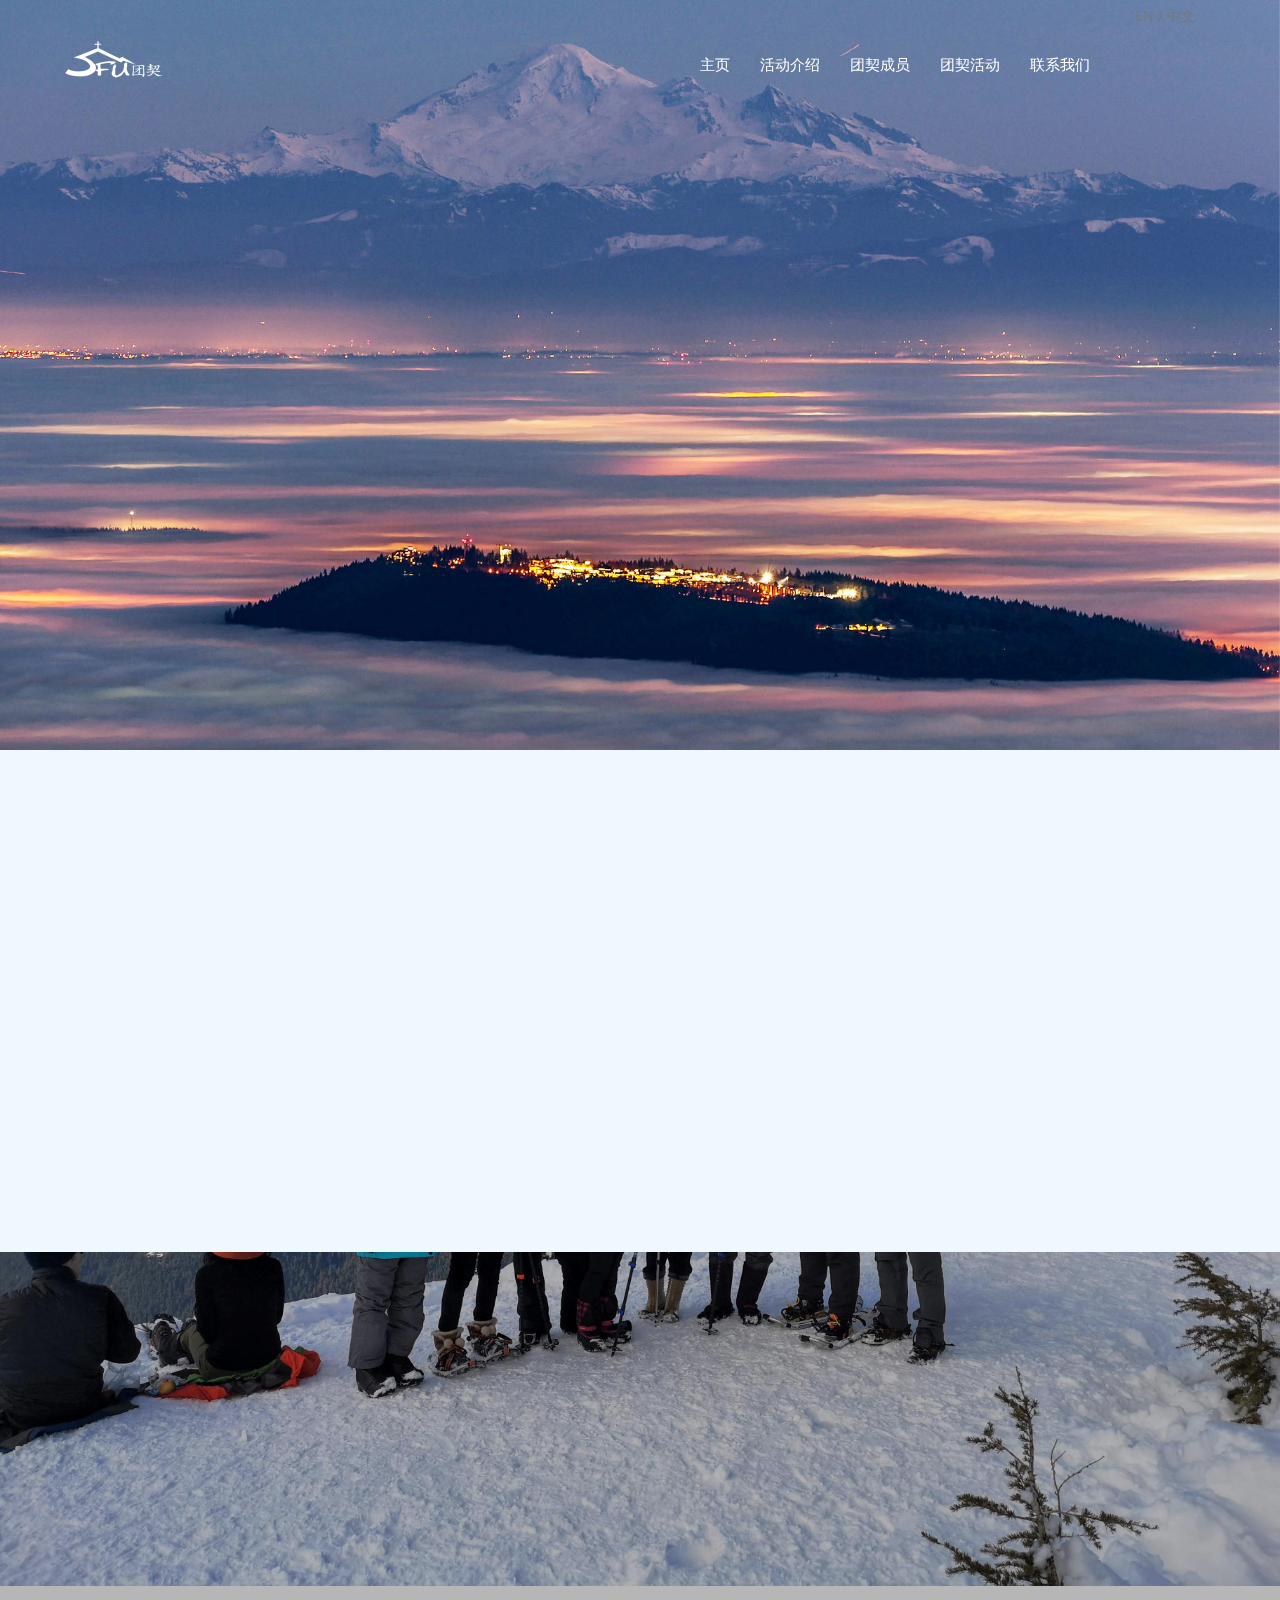
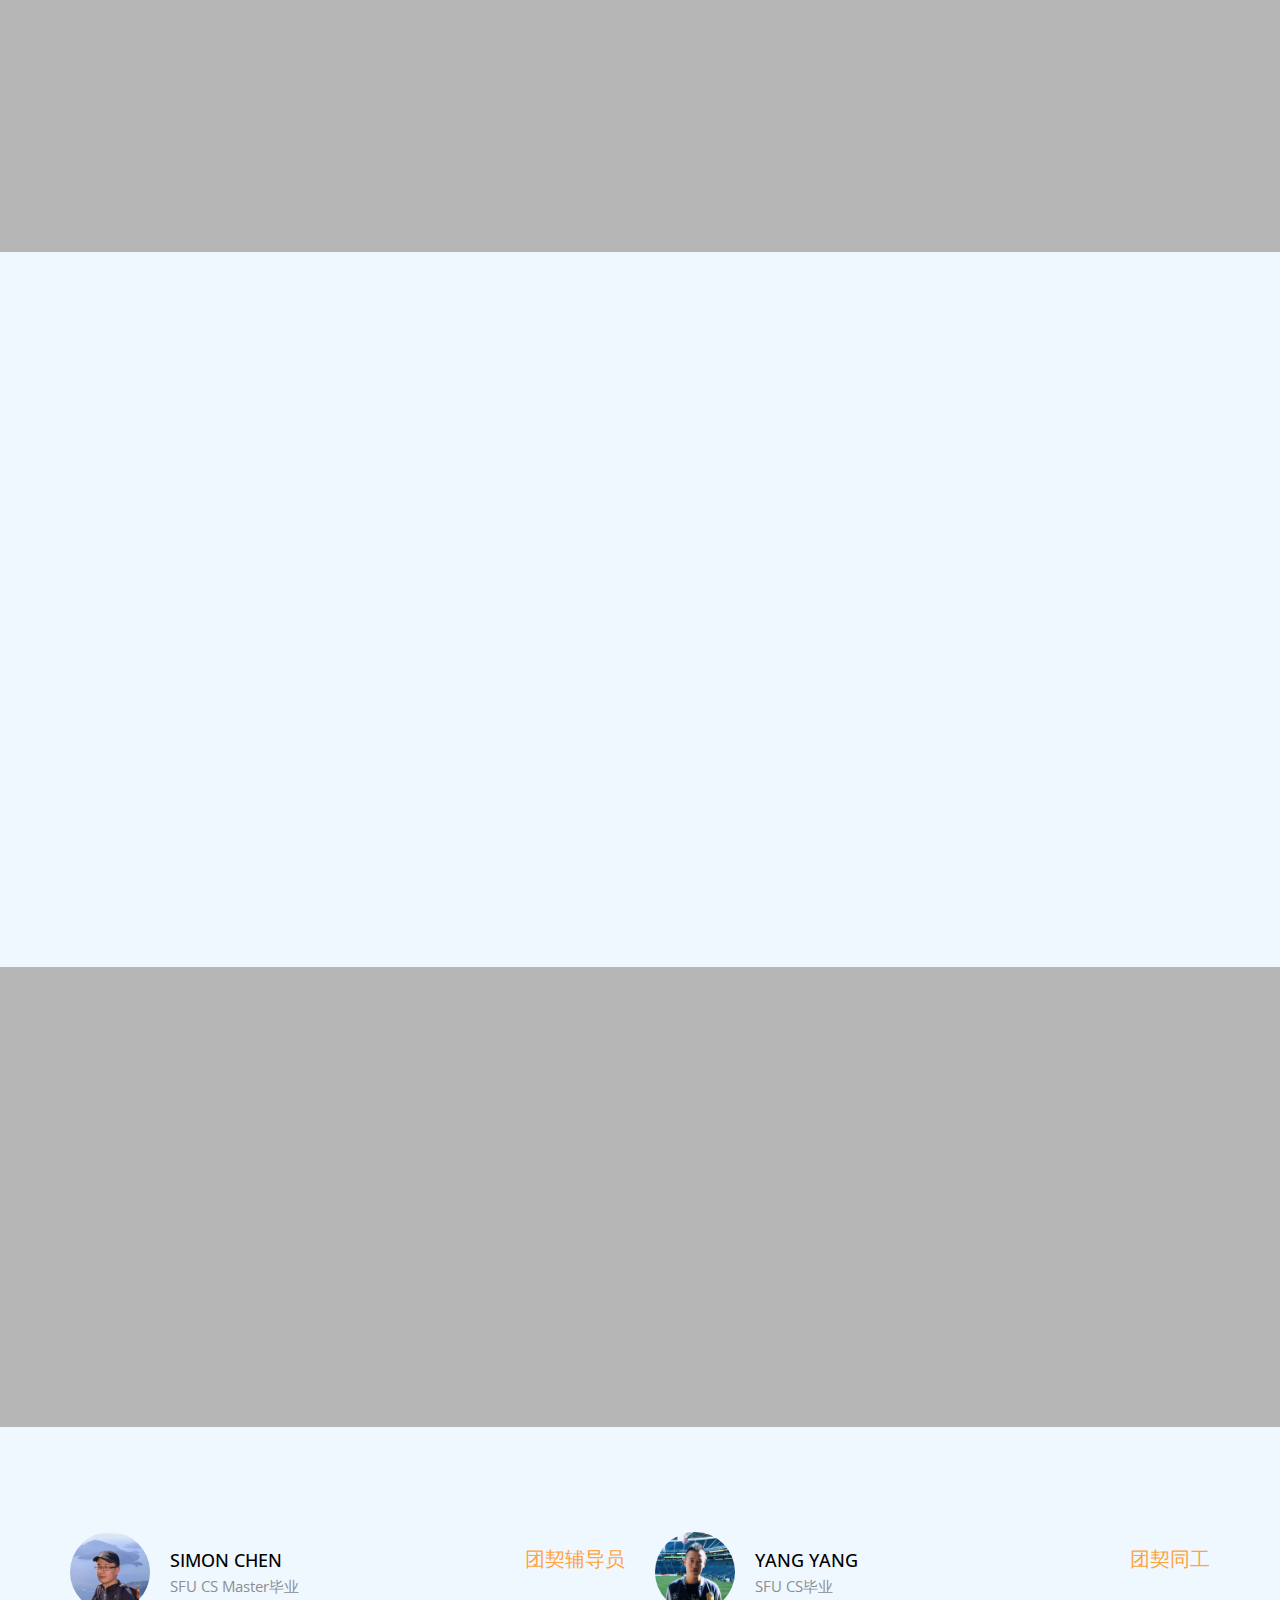
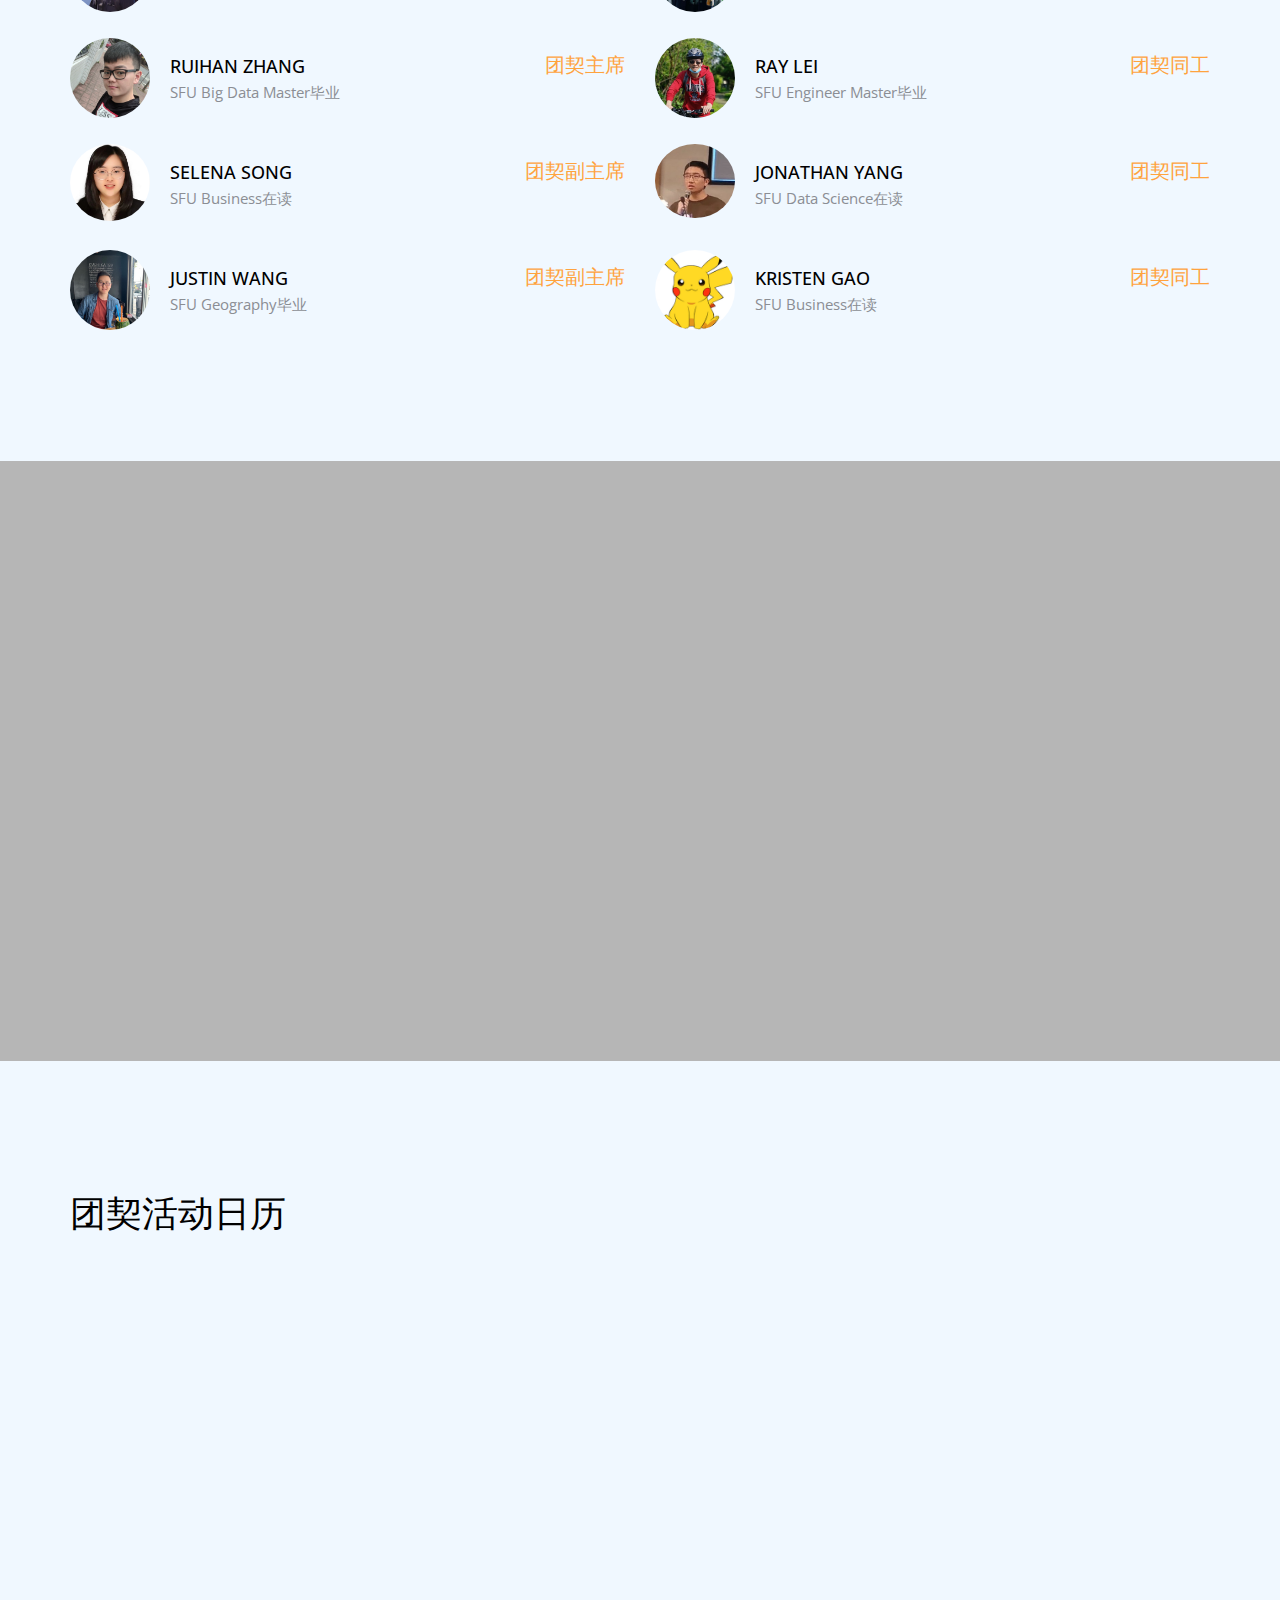
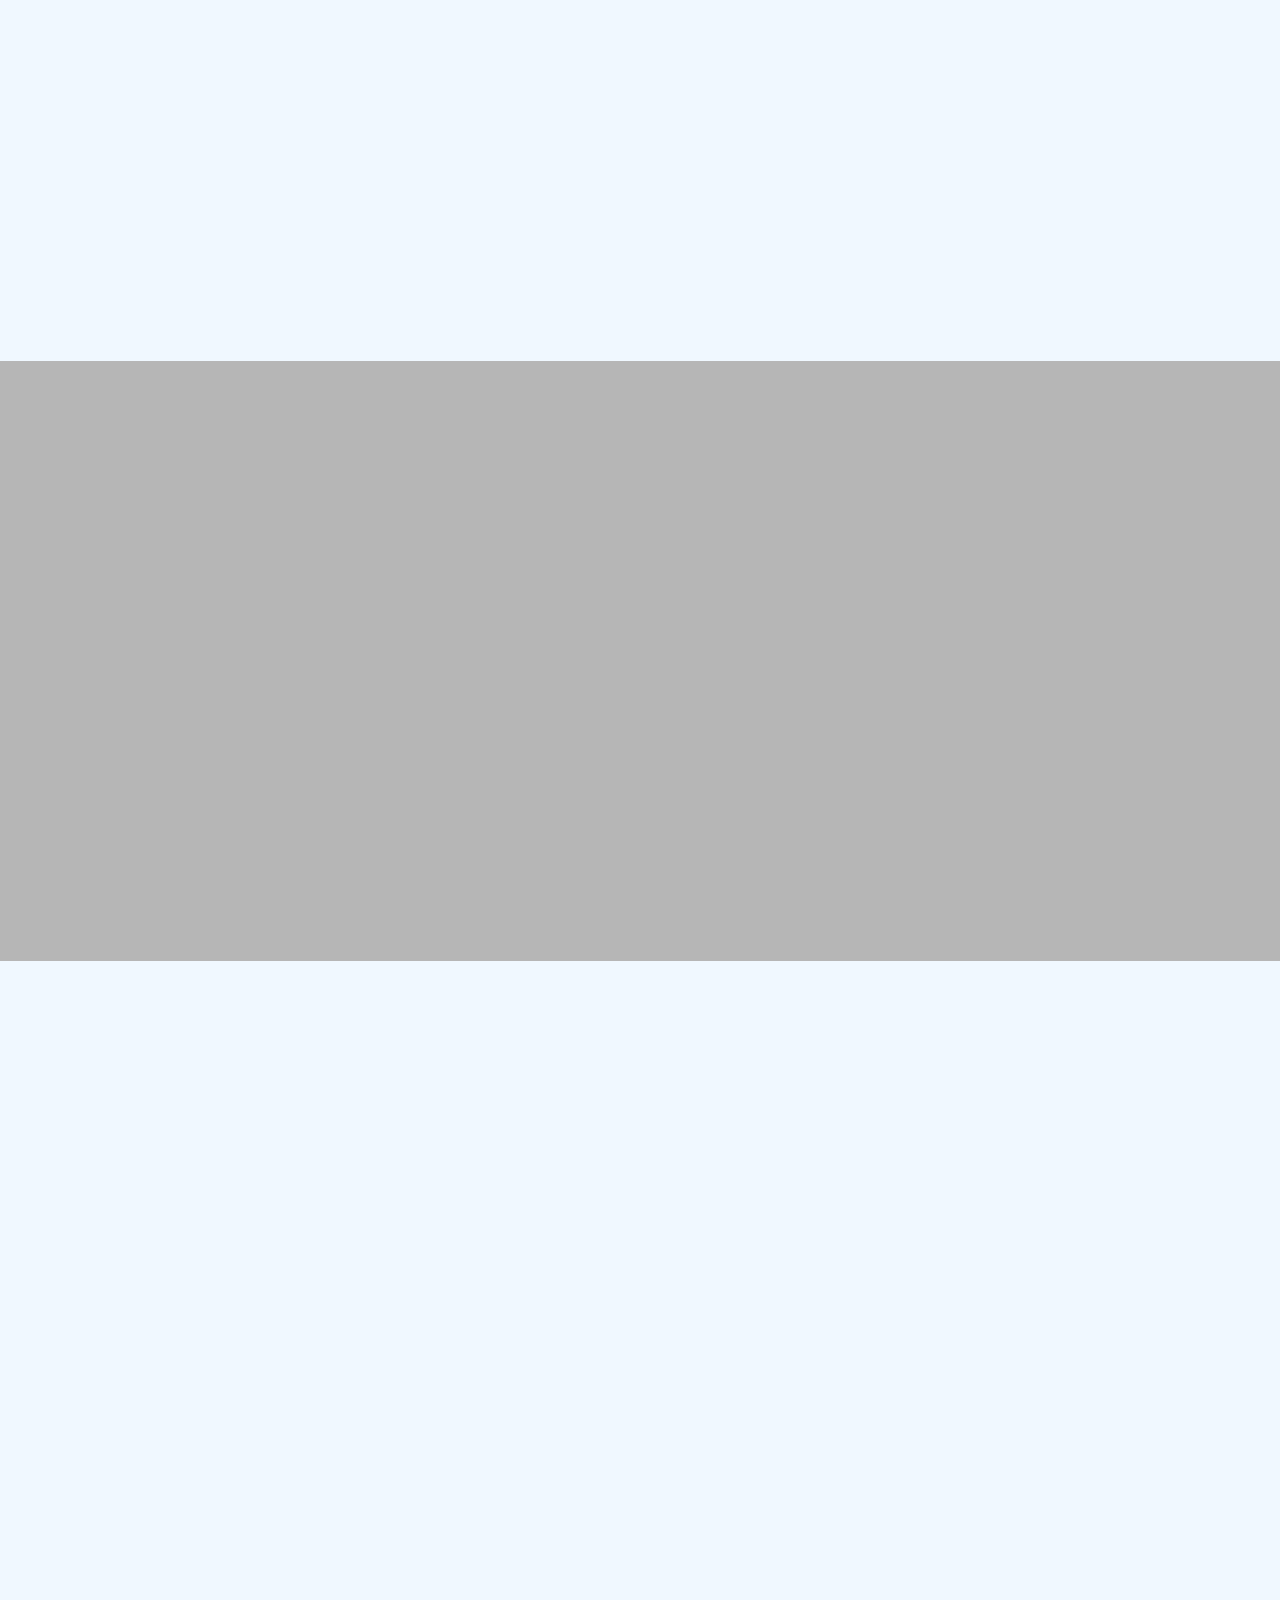
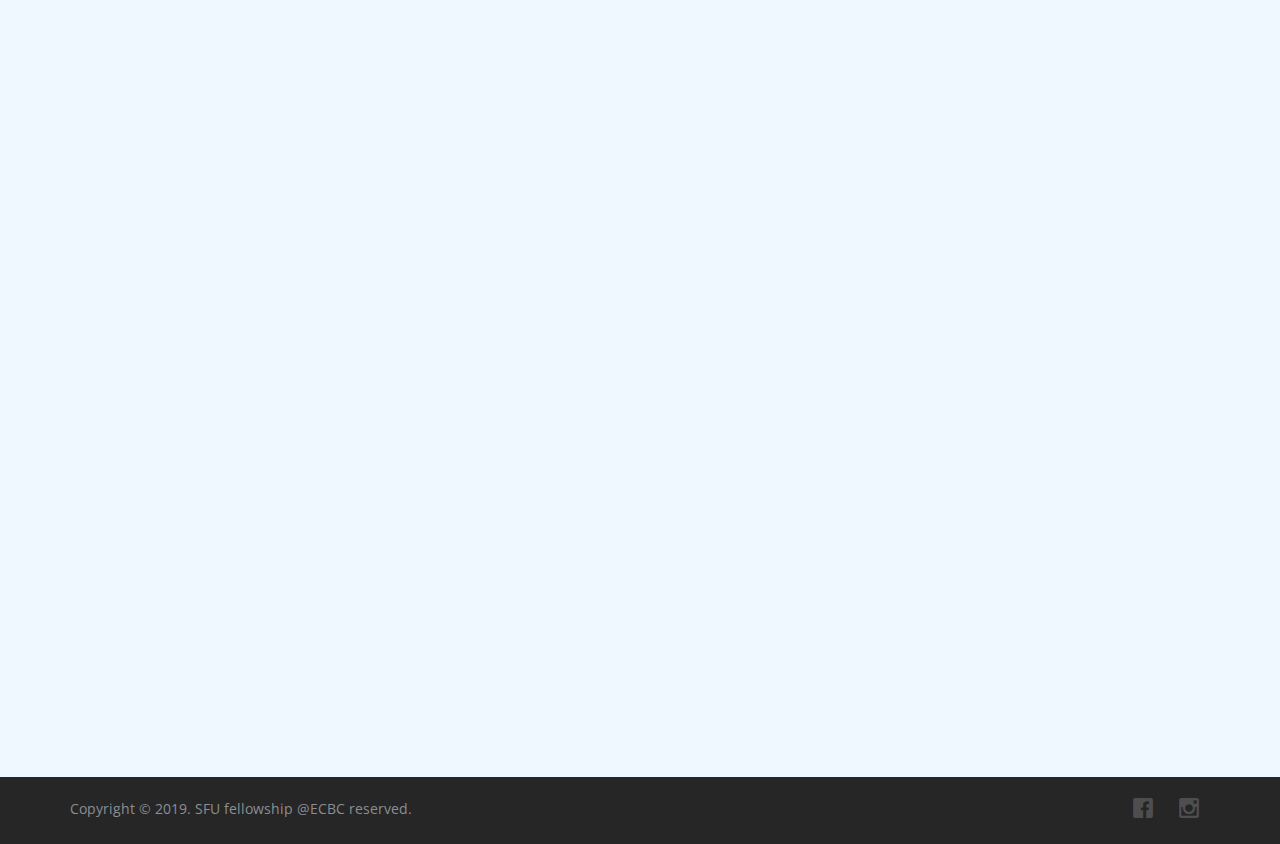
<file: index.html>
<!DOCTYPE html>
<html lang="zh">
  <head>
    <meta charset="utf-8" />
    <meta name="viewport" content="width=device-width, initial-scale=1" />
    <title>SFU团契</title>
    <meta name="description" content="" />
    <meta name="keywords" content="" />

    <!-- logo -->
    <link
      rel="shortcut icon"
      type="image/x-icon"
      href="img_new/logo/sfu_logo2.png"
    />

    <link
      href="https://fonts.googleapis.com/css?family=Open+Sans:400,700|Pinyon+Script"
      rel="stylesheet"
    />
    <link rel="stylesheet" href="css/styles-merged.css" />
    <link rel="stylesheet" href="css/style.min.css" />
    <link rel="stylesheet" href="css/style.css" />

    <!--[if lt IE 9]>
      <script src="js/vendor/html5shiv.min.js"></script>
      <script src="js/vendor/respond.min.js"></script>
    <![endif]-->

    <!-- Global site tag (gtag.js) - Google Analytics -->
    <script
      async
      src="https://www.googletagmanager.com/gtag/js?id=UA-141504688-1"
    ></script>
    <script>
      window.dataLayer = window.dataLayer || [];
      function gtag() {
        dataLayer.push(arguments);
      }
      gtag("js", new Date());

      gtag("config", "UA-141504688-1");
    </script>
  </head>

  <body>
    <!-- Language Toggle Script -->
    <script>
      function setLanguage(lang) {
        document.documentElement.lang = lang;
        if (lang === 'en') {
          document.querySelectorAll('[data-lang]').forEach(el => {
            el.textContent = el.getAttribute('data-en');
          });
        } else {
          document.querySelectorAll('[data-lang]').forEach(el => {
            el.textContent = el.getAttribute('data-zh');
          });
        }
      }
      document.addEventListener('DOMContentLoaded', () => {
        setLanguage('zh'); // Default language is Chinese
        document.getElementById('lang-toggle').addEventListener('click', () => {
          const currentLang = document.documentElement.lang;
          const newLang = currentLang === 'zh' ? 'en' : 'zh';
          setLanguage(newLang);
        });
      });
    </script>

    <!-- Fixed navbar -->
    <nav class="navbar navbar-default navbar-fixed-top probootstrap-navbar">
      <div class="container">
        <div class="navbar-header">
          <button
            type="button"
            class="navbar-toggle collapsed"
            data-toggle="collapse"
            data-target="#navbar-collapse"
            aria-expanded="false"
            aria-controls="navbar"
          >
            <span class="sr-only">Toggle navigation</span>
            <span class="icon-bar"></span>
            <span class="icon-bar"></span>
            <span class="icon-bar"></span>
          </button>
          <a
            class="navbar-brand"
            href="index.html"
            title="ProBootstrap:FineOak"
          ></a>
        </div>

        <div id="navbar-collapse" class="navbar-collapse collapse">
          <ul class="nav navbar-nav navbar-right">
            <li class="active">
              <a href="#" data-nav-section="welcome" data-lang data-zh="主页" data-en="Home">主页</a>
            </li>
            <li><a href="#" data-nav-section="specialties" data-lang data-zh="活动介绍" data-en="Activities">活动介绍</a></li>
            <li><a href="#" data-nav-section="menu" data-lang data-zh="团契成员" data-en="Members">团契成员</a></li>
            <!-- <li><a href="https://sfufellowship.home.blog/" >团契博客</a></li> -->
            <li><a href="#" data-nav-section="events" data-lang data-zh="团契活动" data-en="Events">团契活动</a></li>
            <li><a href="#" data-nav-section="contact" data-lang data-zh="联系我们" data-en="Contact Us">联系我们</a></li>
            <li><button id="lang-toggle" class="btn btn-link">EN / 中文</button></li>
          </ul>
        </div>
      </div>
    </nav>

    <section class="flexslider" data-section="welcome">
      <ul class="slides">
        <li style="background-image: url(img/sfu.png)">
          <div class="container">
            <div class="row">
              <div class="col-md-8 col-md-offset-2">
                <div
                  class="
                    probootstrap-slider-text
                    text-center
                    probootstrap-animate probootstrap-heading
                  "
                >
                  <p class="sub-heading" data-lang data-zh="SFU团契面向SFU校园内來自中国的学生学者, 分享信仰，传播福音" data-en="The SFU Fellowship is aimed at Chinese students and scholars on the SFU campus, sharing faith and spreading the gospel."></p>
                </div>
              </div>
            </div>
          </div>
        </li>
      </ul>
    </section>

    <section class="probootstrap-section probootstrap-bg-white">
      <div class="container">
        <div class="row">
          <div class="col-md-5 text-center probootstrap-animate">
            <div class="probootstrap-heading dark">
              <span class="seperator">* * *</span>
            </div>
            <p data-lang data-zh="SFU团契面向SFU校园内來自中国的学生学者，定期查经和分享信息。帮助慕道友来信靠神，基督徒灵里共同扎根长进。使大家在神纯正的話語里得造就，在基督的信心和爱心里成为一体。并且彼此相爱，彼此鼓励，在校园里为主多得人心。无论你是来此求学的青年学生，还是短暂停留的访问学者，SFU团契都会是你在这里一个温暖的家。让我们一同分享学业的压力、海外生活的艰辛、未來的希望、和在神的爱里相知相悦的喜乐。让我们的生命焕发出更为持久和深厚的光彩，让我们一起來认识那位至真至美的神" data-en="The SFU Fellowship is aimed at Chinese students and scholars on the SFU campus, regularly studying the Bible and sharing information. We help seekers to trust in God and Christians to grow spiritually together. We help everyone to be edified in the pure Word of God, to become one in Christ's faith and love. We love each other, encourage each other, and win more hearts for the Lord on campus. Whether you are a young student studying here or a visiting scholar staying for a short time, the SFU Fellowship will be a warm home for you. Let's help each other on the hardships of living abroad, and discuss about the hopes for the future, and share the joy of mutual understanding in God's love. Let our lives shine with more lasting and profound brilliance, and let us come to know the one true and beautiful God together."></p>
          </div>
          <div class="col-md-6 col-md-push-1 probootstrap-animate">
            <p>
              <img
                src="img/fellowship_group_photo.jpg"
                class="img-responsive"
              />
            </p>
          </div>
        </div>
        <!-- END row -->
      </div>
    </section>

    <section
      class="probootstrap-section-bg overlay"
      style="background-image: url(img_new/fellowship_group_photo_3.jpg)"
      data-stellar-background-ratio="0.5"
      data-section="specialties"
    >
      <div class="container">
        <div class="row">
          <div class="col-md-12 text-center probootstrap-animate">
            <div class="probootstrap-heading">
              <h3 class="secondary-heading" data-lang data-zh="活动介绍" data-en="Activity Introduction">活动介绍</h3>
            </div>
          </div>
        </div>
      </div>
    </section>

    <!-- probootstrap-bg-white -->
    <section class="probootstrap-section">
      <div class="container">
        <div class="row">
          <div class="probootstrap-cell-retro">
            <div class="half">
              <div
                class="probootstrap-cell probootstrap-animate"
                data-animate-effect="fadeIn"
              >
                <div
                  class="image"
                  style="background-image: url(img/img_square_1.jpg)"
                ></div>
                <div class="text text-center">
                  <h3 data-lang data-zh="感恩节活动" data-en="Thanksgiving Event">感恩节活动</h3>
                  <p data-lang data-zh="感恩节晚宴，大家一起吃火鸡." data-en="Thanksgiving dinner, everyone eats turkey together."></p>
                  <p class="price" data-lang data-zh="感恩节" data-en="Thanksgiving">感恩节</p>
                </div>
              </div>
              <div
                class="probootstrap-cell reverse probootstrap-animate"
                data-animate-effect="fadeIn"
              >
                <div
                  class="image"
                  style="background-image: url(img/img_square_2.jpg)"
                ></div>
                <div class="text text-center">
                  <h3 data-lang data-zh="篮球赛" data-en="Basketball Game">篮球赛</h3>
                  <p data-lang data-zh="在大温哥华圣道堂" data-en="At the ECBC Church">在大温哥华圣道堂</p>
                  <p class="price" data-lang data-zh="室内活动" data-en="Indoor Activity">室内活动</p>
                </div>
              </div>
              <div
                class="probootstrap-cell probootstrap-animate"
                data-animate-effect="fadeIn"
              >
                <div
                  class="image"
                  style="background-image: url(img/img_square_3.jpg)"
                ></div>
                <div class="text text-center">
                  <h3 data-lang data-zh="欢迎新生" data-en="Welcome Freshmen">欢迎新生</h3>
                  <p data-lang data-zh="在SFU校园内，每个学期开学都会有活动，让大家相互认识，一起走进信仰" data-en="On the SFU campus, there are activities at the beginning of each semester to let everyone know each other and enter the faith together.">在SFU校园内，每个学期开学都会有活动，让大家相互认识，一起走进信仰</p>
                  <p class="price" data-lang data-zh="开学活动" data-en="Orientation Activities">开学活动</p>
                </div>
              </div>
            </div>
            <div class="half">
              <div
                class="probootstrap-cell probootstrap-animate"
                data-animate-effect="fadeIn"
              >
                <div
                  class="image"
                  style="background-image: url(img/img_square_4.jpg)"
                ></div>
                <div class="text text-center">
                  <h3 data-lang data-zh="户外爬山" data-en="Outdoor Hiking">户外爬山</h3>
                  <p data-lang data-zh="夏天户外活动包括爬山，烧烤，海边活动等" data-en="Outdoor activities in summer include hiking, BBQ, and beach activities.">夏天户外活动包括爬山，烧烤，海边活动等</p>
                  <p class="price" data-lang data-zh="户外活动" data-en="Outdoor Activity">户外活动</p>
                </div>
              </div>
              <div
                class="probootstrap-cell reverse probootstrap-animate"
                data-animate-effect="fadeIn"
              >
                <div
                  class="image"
                  style="background-image: url(img/img_square_5.jpg)"
                ></div>
                <div class="text text-center">
                  <h3 data-lang data-zh="音乐布道会" data-en="Music Evangelism">音乐布道会</h3>
                  <p data-lang data-zh="每年都会有精彩的音乐会，让大家感受信仰带来新的力量" data-en="There are wonderful concerts every year, allowing everyone to feel the new power brought by faith.">每年都会有精彩的音乐会，让大家感受信仰带来新的力量</p>
                  <p class="price" data-lang data-zh="音乐会" data-en="Concert">音乐会</p>
                </div>
              </div>
              <div
                class="probootstrap-cell probootstrap-animate"
                data-animate-effect="fadeIn"
              >
                <div
                  class="image"
                  style="background-image: url(img_new/bible_study.jpg)"
                ></div>
                <div class="text text-center">
                  <h3 data-lang data-zh="阅读圣经" data-en="Bible Study">阅读圣经</h3>
                  <p data-lang data-zh="学期中会有大家一起学圣经的活动" data-en="There will be activities to study the Bible together during the semester.">学期中会有大家一起学圣经的活动</p>
                  <p class="price" data-lang data-zh="查经" data-en="Bible Study">查经</p>
                </div>
              </div>
            </div>
          </div>
        </div>
      </div>
    </section>

    <section
      class="probootstrap-section-bg overlay"
      style="background-image: url(img_new/fellowship_group_photo_6.jpg)"
      data-stellar-background-ratio="0.5"
      data-section="menu"
    >
      <div class="container">
        <div class="row">
          <div class="col-md-12 text-center probootstrap-animate">
            <div class="probootstrap-heading">
              <h3 class="secondary-heading" data-lang data-zh="团契成员" data-en="Fellowship Members">团契成员</h3>
            </div>
          </div>
        </div>
      </div>
    </section>

    <section class="probootstrap-section probootstrap-bg-white">
      <div class="container">
        <div class="row">
          <div class="col-md-6">
            <ul class="menus">
              <li>
                <figure class="image"><img src="img/face/simon.jpg" /></figure>
                <div class="text">
                  <span class="price" data-lang data-zh="团契辅导员" data-en="Fellowship Counselor">团契辅导员</span>
                  <h3>Simon Chen</h3>
                  <p data-lang data-zh="SFU CS Master毕业" data-en="SFU CS Master Graduate">SFU CS Master毕业</p>
                </div>
              </li>
              <li>
                <figure class="image">
                  <img src="img/face/Ruihan.jpeg" />
                </figure>
                <div class="text">
                  <span class="price" data-lang data-zh="团契主席" data-en="Fellowship President">团契主席</span>
                  <h3>Ruihan Zhang</h3>
                  <p data-lang data-zh="SFU Big Data Master毕业" data-en="SFU Big Data Master Graduate">SFU Big Data Master毕业</p>
                </div>
              </li>
              <li>
                <figure class="image">
                  <img src="img/face/Selena.jpeg" />
                </figure>
                <div class="text">
                  <span class="price" data-lang data-zh="团契副主席" data-en="Fellowship Vice President">团契副主席</span>
                  <h3>Selena Song</h3>
                  <p data-lang data-zh="SFU Business在读" data-en="SFU Business Student">SFU Business在读</p>
                </div>
              </li>
              <li>
                <figure class="image">
                  <img src="img/face/justin.jpeg" />
                </figure>
                <div class="text">
                  <span class="price" data-lang data-zh="团契副主席" data-en="Fellowship Vice President">团契副主席</span>
                  <h3>Justin Wang</h3>
                  <p data-lang data-zh="SFU Geography毕业" data-en="SFU Geography Graduate">SFU Geography毕业</p>
                </div>
              </li>
            </ul>
          </div>
          <div class="col-md-6">
            <ul class="menus">
              <li>
                <figure class="image"><img src="img/face/yangy.jpg" /></figure>
                <div class="text">
                  <span class="price" data-lang data-zh="团契同工" data-en="Fellowship Staff">团契同工</span>
                  <h3>Yang Yang</h3>
                  <p data-lang data-zh="SFU CS毕业" data-en="SFU CS Graduate">SFU CS毕业</p>
                </div>
              </li>
              <li>
                <figure class="image">
                  <img src="img/face/Songhe.jpeg" />
                </figure>
                <div class="text">
                  <span class="price" data-lang data-zh="团契同工" data-en="Fellowship Staff">团契同工</span>
                  <h3>Ray Lei</h3>
                  <p data-lang data-zh="SFU Engineer Master毕业" data-en="SFU Engineering Master Graduate">SFU Engineer Master毕业</p>
                </div>
              </li>
              <li>
                <figure class="image">
                  <img src="img/face/Jonathan.jpg" />
                </figure>
                <div class="text">
                  <span class="price" data-lang data-zh="团契同工" data-en="Fellowship Staff">团契同工</span>
                  <h3>Jonathan Yang</h3>
                  <p data-lang data-zh="SFU Data Science在读" data-en="SFU Data Science Student">SFU Data Science在读</p>
                </div>
              </li>
              <li>
                <figure class="image">
                  <img src="img/face/pika.png" />
                </figure>
                <div class="text">
                  <span class="price" data-lang data-zh="团契同工" data-en="Fellowship Staff">团契同工</span>
                  <h3>Kristen Gao</h3>
                  <p data-lang data-zh="SFU Business在读" data-en="SFU Business Student">SFU Business在读</p>
                </div>
              </li>
            </ul>
          </div>
        </div>
      </div>
    </section>

    <section
      class="probootstrap-section-bg overlay"
      style="background-image: url(img_new/fellowship_group_photo_4.jpg)"
      data-stellar-background-ratio="0.5"
      data-section="events"
    >
      <div class="container">
        <div class="row">
          <div class="col-md-12 text-center probootstrap-animate">
            <div class="probootstrap-heading">
              <h3 class="secondary-heading" data-lang data-zh="学期活动" data-en="Semester Events">学期活动</h3>
            </div>
          </div>
        </div>
      </div>
    </section>

    <section class="probootstrap-section">
      <div class="container">
        <h2 data-lang data-zh="团契活动日历" data-en="Fellowship Activity Calendar">团契活动日历</h2>
        <iframe
          src="https://calendar.google.com/calendar/b/1/embed?height=600&amp;wkst=2&amp;bgcolor=%23ffffff&amp;ctz=America%2FVancouver&amp;src=aW5mb0BzZnVmZWxsb3dzaGlwLm9yZw&amp;src=c2Z1ZmVsbG93c2hpcC5vcmdfdGttbDNqbzJjZjVvNjNqYmU1a3NkNGdxMzhAZ3JvdXAuY2FsZW5kYXIuZ29vZ2xlLmNvbQ&amp;src=c2Z1ZmVsbG93c2hpcC5vcmdfODY2dDlzb2gyNG8wbWFrM2xhZmQ0bWMxbmtAZ3JvdXAuY2FsZW5kYXIuZ29vZ2xlLmNvbQ&amp;color=%234285F4&amp;color=%237CB342&amp;color=%23F6BF26&amp;showNav=1&amp;showDate=1&amp;showTitle=1&amp;showPrint=0&amp;showTabs=1&amp;mode=MONTH&amp;showCalendars=0&amp;title=SFU%E5%9B%A2%E5%A5%91%E6%B4%BB%E5%8A%A8%E5%AE%89%E6%8E%92"
          style="border-width: 0"
          width="100%"
          height="600"
          frameborder="0"
          scrolling="no"
        ></iframe>
      </div>
    </section>

    <section
      class="probootstrap-section-bg overlay"
      style="background-image: url(img_new/fellowship_group_photo_2.jpg)"
      data-stellar-background-ratio="0.5"
      data-section="contact"
    >
      <div class="container">
        <div class="row">
          <div class="col-md-12 text-center probootstrap-animate">
            <div class="probootstrap-heading">
              <h3 class="secondary-heading" data-lang data-zh="联系我们" data-en="Contact Us">联系我们</h3>
            </div>
          </div>
        </div>
      </div>
    </section>

    <section class="probootstrap-section probootstrap-bg-white">
      <div class="container">
        <div class="row">
          <div class="col-md-5 text-center probootstrap-animate">
            <div class="probootstrap-heading dark"></div>
            <h3 class="secondary-heading" data-lang data-zh="联系方式" data-en="Contact Information">联系方式</h3>
            <div>
              <ul>
                <li class="list-group-item" data-lang data-zh="地址：8888 University Drive, Burnaby, BC, Canada" data-en="Address: 8888 University Drive, Burnaby, BC, Canada">地址：University Drive 8888, <br /> Burnaby, BC, Canada</li>
                <li class="list-group-item" data-lang data-zh="邮箱: info@sfufellowship.org" data-en="Email: info@sfufellowship.org">邮箱: <a href="mailto:info@sfufellowship.org">info@sfufellowship.org</a></li>
                <li class="list-group-item" data-lang data-zh="电话: 778-891-6881" data-en="Phone: 778-891-6881">电话: 778-891-6881</li>
              </ul>
            </div>
            <h3 data-lang data-zh="微信公众号二维码" data-en="WeChat QR Code">微信公众号二维码</h3>
            <img src="img/sfuwechat.jpg" alt="" class="img-responsive" />
          </div>
          <div class="col-md-6 col-md-push-1 probootstrap-animate">
            <iframe
              src="https://docs.google.com/forms/d/e/1FAIpQLSfg7580ockzBI1hk5ls6kCB625toGT63ycT1E2flom_RXZyAw/viewform?embedded=true"
              width="640"
              height="1200"
              frameborder="0"
              marginheight="0"
              marginwidth="0"
              >Loading…</iframe
            >
          </div>
        </div>
      </div>
    </section>

    <section class="probootstrap-copyright">
      <div class="container">
        <div class="row">
          <div class="col-md-8">
            <p class="copyright-text" data-lang data-zh="Copyright &copy; 2019. SFU fellowship @ECBC reserved." data-en="Copyright &copy; 2019. SFU fellowship @ECBC reserved.">Copyright &copy; 2019. SFU fellowship @ECBC reserved.</p>
          </div>
          <div class="col-md-4">
            <ul class="probootstrap-footer-social right">
              <!-- <li><a href="#"><i class="icon-twitter"></i></a></li> -->
              <li>
                <a href="https://www.facebook.com/SFUFellowship"
                  ><i class="icon-facebook"></i
                ></a>
              </li>
              <li>
                <a href="https://www.instagram.com/sfufellowship/"
                  ><i class="icon-instagram"></i
                ></a>
              </li>
            </ul>
          </div>
        </div>
      </div>
    </section>

    <script src="js/scripts.min.js"></script>
    <script src="js/custom.min.js"></script>
  </body>
</html>
</file>
<file: css/style.min.css>
/*!==============================
 * Theme Name: Stack
 * Theme URL: https://probootstrap.com/resto-free-restaurant-responsive-bootstrap-website-template
 * Author: ProBootstrap.com
 * Author URL: https://probootstrap.com
 * License: Released for free under the Creative Commons Attribution 3.0 license (probootstrap.com/license)
 */body,h1,h2,h3,h4,h5,h6{font-family:"Open Sans",Arial,sans-serif}@font-face{font-family:icomoon;src:url(../fonts/icomoon/icomoon.eot?1z9v6x);src:url(../fonts/icomoon/icomoon.eot?1z9v6x#iefix) format("embedded-opentype"),url(../fonts/icomoon/icomoon.ttf?1z9v6x) format("truetype"),url(../fonts/icomoon/icomoon.woff?1z9v6x) format("woff"),url(../fonts/icomoon/icomoon.svg?1z9v6x#icomoon) format("svg");font-weight:400;font-style:normal}html{overflow-x:hidden}body{background:#E4E4E4;color:#8b8e94;line-height:24px;font-size:15px}h1,h2,h3,h4,h5,h6{color:#000;line-height:1.5}h1{font-size:46px}h2,h4{font-size:36px}h3{font-size:28px}h5,h6{font-size:14px}ol,p,ul{margin-bottom:30px}a{-webkit-transition:.3s all;transition:.3s all;color:#FFA33E}a:active,a:focus,a:hover{color:#ff9725;text-decoration:none}.hero-text-heading,.probootstrap-hero h1{font-size:52px;font-weight:300;margin-bottom:10px;margin-top:0;line-height:64px;color:#fff}@media screen and (max-width:768px){.hero-text-heading,.probootstrap-hero h1{font-size:40px;line-height:1.5}}.probootstrap-navbar .dropdown-submenu>a:before,.probootstrap-navbar .dropdown>a:before{font-family:icomoon;line-height:1;font-weight:400;speak:none;font-style:normal;font-variant:normal;-webkit-font-smoothing:antialiased;-moz-osx-font-smoothing:grayscale}@media screen and (max-width:480px){.hero-text-heading,.probootstrap-hero h1{font-size:30px}}.hero-text-subheading,.probootstrap-hero p{font-size:16px;color:rgba(255,255,255,.9)}.hero-text-subheading:last-child,.probootstrap-hero p:last-child{margin-bottom:0}.probootstrap-navbar{border:none;-webkit-box-shadow:none;box-shadow:none;border-radius:0;margin-bottom:0;background:0 0;-webkit-transition:.3s all;transition:.3s all}@media screen and (max-width:768px){.probootstrap-navbar{background:#fff;-webkit-box-shadow:0 2px 10px 0 rgba(0,0,0,.1);box-shadow:0 2px 10px 0 rgba(0,0,0,.1)}}.probootstrap-navbar .navbar-toggle:focus,.probootstrap-navbar .navbar-toggle:hover{background-color:transparent}.probootstrap-navbar .navbar-toggle{border:none}.probootstrap-navbar .navbar-toggle span.icon-bar{-webkit-transition:all .15s;transition:all .15s}.probootstrap-navbar .navbar-toggle span:nth-child(2){-webkit-transform:rotate(45deg);transform:rotate(45deg);-webkit-transform-origin:10% 10%;transform-origin:10% 10%}.probootstrap-navbar .navbar-toggle span:nth-child(3){opacity:0}.probootstrap-navbar .navbar-toggle span:nth-child(4){-webkit-transform:rotate(-45deg);transform:rotate(-45deg);-webkit-transform-origin:10% 90%;transform-origin:10% 90%}.probootstrap-navbar .navbar-toggle.collapsed span:nth-child(2),.probootstrap-navbar .navbar-toggle.collapsed span:nth-child(4){-webkit-transform:rotate(0);transform:rotate(0)}.probootstrap-navbar .navbar-toggle.collapsed span:nth-child(3){opacity:1}.probootstrap-navbar .navbar-brand,.probootstrap-navbar .navbar-nav>li>a,.probootstrap-navbar .parent-nav-link-padding{margin-left:15px;margin-right:15px;padding:54px 0}.probootstrap-navbar .dropdown-header{color:rgba(255,255,255,.2);padding-left:10px;text-transform:uppercase}.probootstrap-navbar .dropdown>a{padding-right:10px!important;position:relative;display:block}@media screen and (max-width:480px){.probootstrap-navbar .dropdown>a{display:block;padding-right:0}}.probootstrap-navbar .dropdown>a:before{text-transform:none;position:absolute;top:50%;right:0;margin-right:-10px;margin-top:-11px;content:"\e924";font-size:20px;color:rgba(255,255,255,.5);-webkit-transition:.3s all;transition:.3s all}@media screen and (max-width:768px){.probootstrap-navbar .navbar-brand,.probootstrap-navbar .navbar-nav>li>a,.probootstrap-navbar .parent-nav-link-padding{padding-top:15px!important;padding-bottom:15px!important}.probootstrap-navbar .dropdown>a:before{color:rgba(0,0,0,.2)}}.probootstrap-navbar .dropdown>a:hover:before{-webkit-transform:rotate(180deg);transform:rotate(180deg)}.probootstrap-navbar .dropdown.open>a,.probootstrap-navbar .dropdown:active>a,.probootstrap-navbar .dropdown:focus>a,.probootstrap-navbar .dropdown:hover>a{-webkit-transition:.3s all;transition:.3s all}.probootstrap-navbar .dropdown.open>a:before,.probootstrap-navbar .dropdown:active>a:before,.probootstrap-navbar .dropdown:focus>a:before,.probootstrap-navbar .dropdown:hover>a:before{-webkit-transform:rotate(180deg);transform:rotate(180deg)}.probootstrap-navbar .dropdown>.dropdown-menu>li a{padding:10px;color:rgba(255,255,255,.8)}.probootstrap-navbar .dropdown>.dropdown-menu>li a:hover,.probootstrap-navbar .dropdown>.dropdown-menu>li.open>a,.probootstrap-navbar .dropdown>.dropdown-menu>li:active>a,.probootstrap-navbar .dropdown>.dropdown-menu>li:focus>a,.probootstrap-navbar .dropdown>.dropdown-menu>li:hover>a{color:#85C8DD;background:#fff;border-top:none}.probootstrap-navbar .dropdown>.dropdown-menu>li.dropdown-submenu.open>a,.probootstrap-navbar .dropdown>.dropdown-menu>li.dropdown-submenu:active>a,.probootstrap-navbar .dropdown>.dropdown-menu>li.dropdown-submenu:focus>a,.probootstrap-navbar .dropdown>.dropdown-menu>li.dropdown-submenu:hover>a{border-top:none}.probootstrap-navbar .dropdown>.dropdown-menu>li.dropdown-submenu.open>a:before,.probootstrap-navbar .dropdown>.dropdown-menu>li.dropdown-submenu:active>a:before,.probootstrap-navbar .dropdown>.dropdown-menu>li.dropdown-submenu:focus>a:before,.probootstrap-navbar .dropdown>.dropdown-menu>li.dropdown-submenu:hover>a:before{color:#000}.probootstrap-navbar .dropdown>.dropdown-menu>li.active>a{color:#fff}.probootstrap-navbar .navbar-right .dropdown-menu{right:auto}.probootstrap-navbar .dropdown-menu{border:none;background:#85C8DD;border-radius:0;-webkit-box-shadow:0 0 7px 0 rgba(0,0,0,.15);box-shadow:0 0 7px 0 rgba(0,0,0,.15);min-width:200px;white-space:normal;word-wrap:break-word}.probootstrap-navbar .dropdown-menu a{white-space:normal}@media screen and (max-width:768px){.probootstrap-navbar .dropdown-menu{width:100%;padding:10px 15px}.probootstrap-navbar .dropdown-menu a{color:#fff}}.probootstrap-navbar .navbar-brand{padding-top:0!important;padding-bottom:0!important;font-size:30px;text-transform:uppercase;background:url(../img/logo.png) left top no-repeat;top:40px;position:relative;width:117px;height:40px;text-indent:-999999px;-webkit-transition:.2s all;transition:.2s all}@media screen and (max-width:768px){.probootstrap-navbar .navbar-brand{top:5px!important;background-position:left 100%}}@media screen and (max-width:480px){.probootstrap-navbar .navbar-brand{top:6px!important}}@media only screen and (-webkit-min-device-pixel-ratio:2),only screen and (min--moz-device-pixel-ratio:2),only screen and (min-device-pixel-ratio:2),only screen and (min-resolution:192dpi),only screen and (min-resolution:2dppx){.probootstrap-navbar .navbar-brand{position:relative;width:117px;height:40px;background:url(../img/logo@2x.png) left 100% no-repeat;background-size:cover}}.probootstrap-navbar .navbar-nav>li>a{color:#fff;font-size:15px;position:relative;text-transform:uppercase}@media screen and (max-width:768px){.probootstrap-navbar .navbar-nav>li>a{padding-top:8px;padding-bottom:8px;color:rgba(0,0,0,.7)}}.probootstrap-navbar .navbar-nav>li>a:active,.probootstrap-navbar .navbar-nav>li>a:focus,.probootstrap-navbar .navbar-nav>li>a:hover{color:rgba(255,255,255,.7)}@media screen and (max-width:768px){.probootstrap-navbar .navbar-nav>li>a:active,.probootstrap-navbar .navbar-nav>li>a:focus,.probootstrap-navbar .navbar-nav>li>a:hover{color:rgba(0,0,0,.7)}}.probootstrap-navbar .navbar-nav>li.open>a,.probootstrap-navbar .navbar-nav>li.open>a:focus,.probootstrap-navbar .navbar-nav>li.open>a:hover{background:0 0}.probootstrap-navbar .navbar-nav>li.active>a{background:0 0;color:#fff}@media screen and (max-width:768px){.probootstrap-navbar .navbar-nav>li.active>a{color:rgba(0,0,0,.7)}}.probootstrap-navbar .navbar-nav>li.active>a:active,.probootstrap-navbar .navbar-nav>li.active>a:focus,.probootstrap-navbar .navbar-nav>li.active>a:hover{background:0 0;color:#fff}.probootstrap-navbar .navbar-nav>li>.dropdown-menu:before{border:1px solid #85C8DD;content:"";position:absolute;top:-20px;left:40px;border-color:rgba(133,200,221,0);border-bottom-color:#85C8DD;border-width:10px;margin-left:-10px}@media screen and (max-width:768px){.probootstrap-navbar .navbar-nav>li.active>a:active,.probootstrap-navbar .navbar-nav>li.active>a:focus,.probootstrap-navbar .navbar-nav>li.active>a:hover{color:rgba(0,0,0,.7)}.probootstrap-navbar .navbar-nav>li>.dropdown-menu:before{display:none}}.probootstrap-navbar .navbar-nav .dropdown li.active>a{background:0 0}.probootstrap-navbar .navbar-nav.active>a{color:#FFA33E!important}.probootstrap-navbar .dropdown-submenu{position:relative}.probootstrap-navbar .dropdown-submenu .dropdown-menu{top:0;left:100%;margin-top:-1px}.probootstrap-navbar .dropdown-submenu>a{display:block}.probootstrap-navbar .dropdown-submenu>a:before{text-transform:none;position:absolute;top:50%;right:0;margin-right:10px;margin-top:-11px;content:"\e926";font-size:20px;color:rgba(255,255,255,.5);-webkit-transition:.3s all;transition:.3s all}@media screen and (max-width:768px){.probootstrap-navbar .dropdown-submenu>a:before{color:rgba(0,0,0,.2)}}.probootstrap-navbar .dropdown-submenu>a:hover:before{color:rgba(0,0,0,.3);-webkit-transform:rotate(180deg);transform:rotate(180deg)}.probootstrap-navbar.scrolled{background:#fff;-webkit-box-shadow:0 1px 3px 0 rgba(0,0,0,.09);box-shadow:0 1px 3px 0 rgba(0,0,0,.09)}.probootstrap-navbar.scrolled .navbar-brand,.probootstrap-navbar.scrolled .navbar-nav>li>a,.probootstrap-navbar.scrolled .parent-nav-link-padding{padding-top:20px;padding-bottom:20px}.probootstrap-navbar.scrolled .navbar-brand{top:10px;background-position:left 100%}.probootstrap-navbar.scrolled .dropdown>a:before{color:rgba(0,0,0,.4)}.probootstrap-navbar.scrolled .navbar-nav>li>a{color:rgba(0,0,0,.7)}.probootstrap-navbar.scrolled .navbar-nav>li>a:hover{color:rgba(0,0,0,.7)!important}.probootstrap-navbar.scrolled .navbar-nav>li.active>a{color:#FFA33E!important}.container-fluid .navbar-brand{margin-left:15px}.container-fluid .dropdown-submenu{position:relative}.container-fluid .dropdown-submenu .dropdown-menu{top:0;left:auto;right:100%;margin-top:-1px}.probootstrap-hero{background-size:cover;background-position:center center}.probootstrap-hero>.overlay{position:absolute;top:0;left:0;right:0;bottom:0;background:rgba(0,0,0,.3);z-index:1}.btn.btn-primary,.probootstrap-hero.probootstrap-hero-colored{background:#FFA33E}.probootstrap-hero>.container{position:relative;z-index:2}.probootstrap-hero .probootstrap-hero-text{padding-top:200px;padding-bottom:200px}@media screen and (max-width:768px){.probootstrap-navbar.scrolled .navbar-nav>li.active>a{color:#FFA33E!important}.probootstrap-hero .probootstrap-hero-text{padding-top:50px;padding-bottom:50px}}.probootstrap-hero.probootstrap-sm-hero .probootstrap-hero-text{padding-top:150px;padding-bottom:150px}@media screen and (max-width:768px){.probootstrap-hero.probootstrap-sm-hero .probootstrap-hero-text{padding-top:50px;padding-bottom:50px}}.probootstrap-hero.probootstrap-xs-hero .probootstrap-hero-text{padding-top:90px;padding-bottom:90px}@media screen and (max-width:768px){.probootstrap-hero.probootstrap-xs-hero .probootstrap-hero-text{padding-top:50px;padding-bottom:50px}}.probootstrap-hero .btn{position:relative;font-size:18px;width:200px}@media screen and (max-width:480px){.container-fluid .dropdown-submenu:hover>.dropdown-menu,.probootstrap-navbar .dropdown-submenu:hover>.dropdown-menu{display:block}.probootstrap-hero .btn{width:100%;margin-bottom:10px}}.probootstrap-hero .btn.btn-primary{text-transform:uppercase;padding:15px 20px}.probootstrap-hero.probootstrap-hero-colored h1{color:#fff}.probootstrap-hero.probootstrap-hero-colored p{color:rgba(255,255,255,.8)}.btn{border:none;border-radius:30px;text-transform:uppercase;padding-left:30px;padding-right:30px}.btn:active{-webkit-transition:.2s all;transition:.2s all;-webkit-transform:scale(.95);transform:scale(.95);-webkit-box-shadow:none;box-shadow:none}.btn.btn-lg{font-size:14px;line-height:1.5}.btn.btn-primary{border:1px solid #FFA33E;color:#fff}.btn.btn-primary:active,.btn.btn-primary:focus,.btn.btn-primary:hover{background:#ffa848}.btn.btn-primary:active,.btn.btn-primary:focus{outline:0;border:1px solid #FFA33E}.btn.btn-ghost{background:0 0;border:1px solid #FFA33E;color:#FFA33E}.btn.btn-ghost:hover{background:#FFA33E;color:#fff}.btn.btn-ghost:active,.btn.btn-ghost:focus{outline:0;background:0 0;color:#FFA33E;border:1px solid #FFA33E}section[data-section=menu]{position:relative;margin-top:-140px;z-index:-1}.probootstrap-section{padding:7em 0}.probootstrap-section.probootstrap-border-top{border-top:1px solid rgba(0,0,0,.1)}.probootstrap-section.probootstrap-border-bottom{border-bottom:1px solid rgba(0,0,0,.1)}.probootstrap-section>.container.probootstrap-border-top{padding-top:50px;border-top:1px solid rgba(0,0,0,.1)}.probootstrap-section.probootstrap-bg-white{background:#fff}@media screen and (max-width:768px){section[data-section=menu]{margin-top:0}.probootstrap-section{padding:3em 0}}.probootstrap-section-bg{background-size:cover;background-repeat:no-repeat;padding:7em 0;position:relative;height:600px}.probootstrap-section-bg.overlay:before{content:"";background:rgba(0,0,0,.2);position:absolute;top:0;left:0;right:0;bottom:0}.probootstrap-section-bg .probootstrap-heading{margin-top:250px}@media screen and (max-width:768px){.probootstrap-section-bg{padding:3em 0;height:300px}.probootstrap-section-bg .probootstrap-heading{margin-top:50px}}.probootstrap-footer{background:#000;padding:7em 0;color:rgba(255,255,255,.7)}.probootstrap-footer h3{font-size:18px;letter-spacing:.2em;text-transform:uppercase;color:#fff}.probootstrap-footer .probootstrap-footer-widget{margin-bottom:0}@media screen and (max-width:768px){.probootstrap-footer{padding:2em 0}.probootstrap-footer .probootstrap-footer-widget{margin-bottom:20px}}.probootstrap-copyright{background:#262626;padding:20px 0}.probootstrap-copyright a{color:rgba(255,255,255,.2)}.probootstrap-copyright a:hover{color:#fff}.probootstrap-copyright p{font-size:14px}.probootstrap-copyright p:last-child{margin-bottom:0}@media screen and (max-width:768px){.probootstrap-copyright p.copyright-text{margin-bottom:20px}}.probootstrap-footer-social{padding:0;margin:0}.probootstrap-footer-social.right{text-align:right}.probootstrap-footer-social li{display:inline;padding:0;margin:0;list-style:none}.probootstrap-footer-social li a{padding:10px;font-size:22px}.probootstrap-footer-social li:first-child>a{padding-left:0}.probootstrap-block-image{background:#fff;margin-bottom:30px}.probootstrap-block-image figure img{max-width:100%}.probootstrap-block-image .text{padding:20px}.probootstrap-block-image .text .date{display:block;color:#999;font-size:12px;letter-spacing:.2em;text-transform:uppercase}.probootstrap-block-image .text h3{margin:0 0 10px;font-size:20px}.probootstrap-block-image .text h3 a{color:#000}.probootstrap-block-image .text h3 a:hover{color:#FFA33E}.probootstrap-block-image .text p:last-child{margin-bottom:0}.probootstrap-custom-link{font-size:16px;text-transform:uppercase;color:#000;display:inline-block;text-decoration:none;position:relative;padding-bottom:5px}.probootstrap-custom-link.link-sm{font-size:14px}.probootstrap-custom-link:before{content:"";display:block;width:0;height:2px;background:#FFA33E;position:absolute;bottom:0;z-index:2;-webkit-transition:width .5s;transition:width .5s}.probootstrap-custom-link:after{z-index:1;position:absolute;bottom:0;content:'';display:block;width:100%;height:2px;background:#000}.probootstrap-custom-link:hover{color:#000}.probootstrap-custom-link:hover:before{width:100%;background:#FFA33E}.image-wrap{overflow:hidden;position:relative}@media screen and (max-width:480px){.image-wrap{width:100%;height:200px}}.image-wrap .image-bg{position:absolute;left:50%;top:50%;-webkit-transform:translateY(-50%) translateX(-50%);transform:translateY(-50%) translateX(-50%)}.image-wrap .image-bg img{min-width:100%;min-height:100%}.menus{padding:0;margin:0}.menus li{padding:0;margin:0 0 10px;list-style:none;display:block;position:relative}.menus li .image,.menus li .text{display:table-cell;vertical-align:top}.menus li .image{width:80px}.menus li .image img{max-width:100%;border-radius:50%}.menus li .text{padding-left:20px}.menus li .text h3{margin:15px 0 0;font-size:18px;text-transform:uppercase;color:#000}.menus li .text .price{position:absolute;top:15px;right:0;font-size:20px;color:#FFA33E}@media screen and (max-width:768px){.probootstrap-footer-social.right{text-align:left}.menus li .text h3{margin-top:0}.menus li .text .price{top:0;position:relative;display:block;margin-bottom:0}}.probootstrap-cell-retro{width:100%;float:left;display:-webkit-box;display:-ms-flexbox;display:flex;-ms-flex-wrap:wrap;flex-wrap:wrap;margin-top:-13%;position:relative}.probootstrap-cell-retro .half{width:50%;float:left}@media screen and (max-width:768px){.probootstrap-cell-retro .half{width:100%;margin-top:0}}.probootstrap-cell{background:#fff;display:-webkit-box;display:-ms-flexbox;display:flex;-ms-flex-wrap:wrap;flex-wrap:wrap;position:relative}.modal .probootstrap-modal-flex .probootstrap-modal-figure,.probootstrap-cell .image{background-size:cover;background-position:center center;background-repeat:no-repeat}.probootstrap-cell .image,.probootstrap-cell .text{width:50%}@media screen and (max-width:992px){.probootstrap-cell .image,.probootstrap-cell .text{width:100%}.probootstrap-cell .image{height:200px}}.probootstrap-cell .text{padding:40px;position:relative}.probootstrap-cell .text h3{margin:0 0 10px;font-size:18px;text-transform:uppercase;color:#000}.probootstrap-cell .text:before,.probootstrap-cell.reverse .text:before{z-index:22;top:15%;content:" ";height:0;margin-top:-12px;pointer-events:none}.probootstrap-cell .text p:last-child{margin-bottom:0}.probootstrap-cell .text p.price{font-size:20px;color:#FFA33E}.probootstrap-cell .text:before{right:100%;border:solid transparent;width:0;position:absolute;border-color:rgba(255,225,255,0);border-right-color:#fff;border-width:12px}.probootstrap-cell.reverse .image{position:absolute;right:0;width:50%;min-height:100%}@media screen and (max-width:992px){.probootstrap-cell.reverse .image{position:relative;width:100%}}.probootstrap-cell.reverse .text:before{left:100%;border:solid transparent;width:0;position:absolute;border-color:rgba(255,225,255,0);border-left-color:#fff;border-width:12px}@media screen and (max-width:768px){.probootstrap-cell .text:before,.probootstrap-cell.reverse .text:before{display:none}}.probootstrap-gallery{width:100%;float:left}.probootstrap-gallery figure{display:block;width:32%;margin-right:2%;float:left;margin-bottom:20px}.probootstrap-gallery figure:nth-of-type(3n+3){margin-right:0}.probootstrap-gallery figure figcaption{display:none}.probootstrap-gallery img{width:100%;height:auto}.probootstrap-gallery.four-col figure{width:23.5%;margin-right:2%;float:left}.probootstrap-gallery.four-col figure:nth-of-type(4n+4){margin-right:0}.probootstrap-gallery.three-col figure{width:32%;margin-right:2%;float:left}.probootstrap-gallery.three-col figure:nth-of-type(3n+3){margin-right:0}.probootstrap-gallery.two-col figure{width:49%;margin-right:2%;float:left}.probootstrap-gallery.two-col figure:nth-of-type(2n+2){margin-right:0}.grid-item{float:left}.gutter-sizer{width:2%}.isotope .isotope-item{-webkit-transition-duration:.6s;transition-duration:.6s;-webkit-transition-property:-webkit-transform,opacity;-webkit-transition-property:opacity,-webkit-transform;transition-property:opacity,-webkit-transform;transition-property:transform,opacity;transition-property:transform,opacity,-webkit-transform}.grid-item,.grid-sizer{margin-bottom:0}.grid-item img,.grid-sizer img{max-width:100%;margin-bottom:0;transition:all .3s ease-in-out;-moz-transition:all .3s ease-in-out;-webkit-transition:all .3s ease-in-out}.two-cols .grid-item,.two-cols .grid-sizer{width:49%}@media screen and (max-width:768px){.two-cols .grid-item,.two-cols .grid-sizer{width:49%}}@media screen and (max-width:768px) and (max-width:992px){.two-cols .grid-item img,.two-cols .grid-sizer img{margin-bottom:10px}}@media screen and (max-width:768px) and (max-width:768px){.two-cols .grid-item img,.two-cols .grid-sizer img{margin-bottom:10px}}@media screen and (max-width:480px){.two-cols .grid-item,.two-cols .grid-sizer{width:100%;margin-left:0;margin-right:0}}.three-cols .grid-item,.three-cols .grid-sizer{width:32%}@media screen and (max-width:768px){.three-cols .grid-item,.three-cols .grid-sizer{width:48%;margin-bottom:10px}}@media screen and (max-width:480px){.three-cols .grid-item,.three-cols .grid-sizer{width:100%;margin-left:0;margin-right:0}}.four-cols .grid-item,.four-cols .grid-sizer{width:23.5%}@media screen and (max-width:768px){.four-cols .grid-item,.four-cols .grid-sizer{width:32%;margin-bottom:10px}}@media screen and (max-width:480px){.four-cols .grid-item,.four-cols .grid-sizer{width:100%;margin-left:0;margin-right:0}}.probootstrap-gallery-item{padding:0;margin:0 0 20px;list-style:none;float:left;cursor:pointer;position:relative}.probootstrap-gallery-item img{max-width:100%;-webkit-transition:.3s all;transition:.3s all}.probootstrap-gallery-item a{display:block;float:left;width:100%}.probootstrap-gallery-item:hover img{opacity:.7}.probootstrap-form{margin-bottom:50px}.probootstrap-form label{font-weight:400}.probootstrap-form .form-control{height:46px;-webkit-box-shadow:none;box-shadow:none;font-size:14px;-webkit-appearance:none;-moz-appearance:none;appearance:none}.probootstrap-form .form-control:active,.probootstrap-form .form-control:focus{-webkit-box-shadow:none;box-shadow:none;border-color:#FFA33E}.probootstrap-form .form-group .form-field{position:relative}.probootstrap-form .form-group .form-field .icon{position:absolute;top:50%;-webkit-transform:translateY(-50%);transform:translateY(-50%);right:20px}.probootstrap-form .form-group .form-field .form-control{padding-right:50px}.probootstrap-form textarea.form-control{height:inherit;resize:vertical}.probootstrap-animate{opacity:0;visibility:hidden}.modal .modal-content{border-radius:0;border:none;position:relative;-webkit-box-shadow:0 0 40px 0 rgba(0,0,0,.2);box-shadow:0 0 40px 0 rgba(0,0,0,.2)}.modal .modal-content .close{position:absolute;top:10px;right:10px;z-index:100;font-size:26px}.modal .probootstrap-modal-flex{display:-webkit-box;display:-ms-flexbox;display:flex;-ms-flex-wrap:wrap;flex-wrap:wrap}.modal .probootstrap-modal-flex .probootstrap-modal-figure{width:40%}.modal .probootstrap-modal-flex .probootstrap-modal-content{width:60%;padding:40px;position:relative}@media screen and (max-width:480px){.modal .modal-content .close{top:20px;right:20px}.modal .probootstrap-modal-flex .probootstrap-modal-figure{height:200px}.modal .probootstrap-modal-flex .probootstrap-modal-content{padding-left:15px;padding-right:15px}.modal .probootstrap-modal-flex .probootstrap-modal-content,.modal .probootstrap-modal-flex .probootstrap-modal-figure{width:100%}.modal .probootstrap-modal-flex .btn{margin-bottom:10px}}.modal .probootstrap-modal-flex .form-control{height:40px}.modal .probootstrap-modal-flex .probootstrap-remember{float:left}.modal .probootstrap-modal-flex .probootstrap-forgot{float:right}.modal .probootstrap-modal-flex .form-group{position:relative}.modal .probootstrap-modal-flex .probootstrap-or{padding:10px 0;text-align:center;display:block;font-size:11px;text-transform:uppercase}.modal .probootstrap-modal-flex .probootstrap-or>span{display:block}.modal .probootstrap-modal-flex .probootstrap-or>span:before{height:1px;left:0;right:0;top:50%;background:#ccc;width:100%;content:"";position:absolute}.modal .probootstrap-modal-flex .probootstrap-or em{color:#ccc;display:inline-block;background:#fff;position:relative;z-index:2;padding:0 4px;font-style:normal}.modal .probootstrap-modal-flex .btn-connect-facebook{background:#3b5998;border-color:#3b5998;color:#fff}.modal .probootstrap-modal-flex .btn-connect-twitter{background:#1da1f2;border-color:#1da1f2;color:#fff}.modal .probootstrap-modal-flex .btn-connect-google{background:#ea4335;border-color:#ea4335;color:#fff}.modal .vertical-alignment-helper{display:table;height:100%;width:100%;pointer-events:none}.modal .vertical-align-center{display:table-cell;vertical-align:middle;pointer-events:none}.modal .modal-content{width:inherit;height:inherit;margin:0 auto;pointer-events:all}.probootstrap-contact-info{padding:0;margin:0 0 30px}.probootstrap-contact-info li{padding:0;margin:20px 0 15px;list-style:none;line-height:24px}.proboostrap-clients .client-logo,.probootstrap-team{margin-bottom:30px}.probootstrap-contact-info li>i,.probootstrap-contact-info li>span{vertical-align:top;display:table-cell}.probootstrap-contact-info li>i{font-size:20px;position:relative;top:2px;width:30px}.probootstrap-team{float:left;display:block;position:relative;overflow:hidden;z-index:2;border-radius:6px}.probootstrap-team img{-webkit-transition:.3s all;transition:.3s all;-webkit-transition-timing-function:cubic-bezier(.57,.21,.69,1.25);transition-timing-function:cubic-bezier(.57,.21,.69,1.25)}.probootstrap-team .probootstrap-team-info{visibility:hidden;opacity:0;position:absolute;top:50%;width:100%;-webkit-transform:translateY(-50%);transform:translateY(-50%);-webkit-transition:.3s all;transition:.3s all;-webkit-transition-timing-function:cubic-bezier(.57,.21,.69,1.25);transition-timing-function:cubic-bezier(.57,.21,.69,1.25);text-align:center;margin-top:20px;z-index:3;display:block}.probootstrap-team .probootstrap-team-info h3{color:#fff}.probootstrap-team .probootstrap-team-info h3 .position{display:block;font-size:14px;color:rgba(255,255,255,.4)}@media screen and (max-width:480px){.modal .probootstrap-modal-flex .probootstrap-forgot{float:left}.probootstrap-team{overflow:visible}.probootstrap-team img{max-width:100%}.probootstrap-team .probootstrap-team-info{position:relative;top:inherit!important;margin-top:0!important;visibility:visible;opacity:1;-webkit-transform:translateY(0);transform:translateY(0)}.probootstrap-team .probootstrap-team-info h3{color:rgba(0,0,0,.7)}.probootstrap-team .probootstrap-team-info h3 .position{display:block;font-size:14px;color:rgba(0,0,0,.4)}.probootstrap-team:focus:before,.probootstrap-team:hover:before{display:none}}.probootstrap-team:before{visibility:hidden;opacity:0;position:absolute;content:"";top:0;bottom:0;left:0;right:0;background:rgba(0,0,0,.8);-webkit-transition:.3s all;transition:.3s all;z-index:1;border-radius:5px}.flexslider,.probootstrap-pricing,.probootstrap-pricing-wrap{position:relative}.probootstrap-team:focus img,.probootstrap-team:hover img{-webkit-transform:scale(1.1);transform:scale(1.1)}.probootstrap-team:focus:before,.probootstrap-team:hover:before{visibility:visible;opacity:1}.probootstrap-team:focus .probootstrap-team-info,.probootstrap-team:hover .probootstrap-team-info{opacity:1;visibility:visible;margin-top:0}.probootstrap-flex-section{padding:7em 0}.probootstrap-flex-section.probootstrap-bg-white{background:#fff}@media screen and (max-width:768px){.proboostrap-clients .client-logo{margin-bottom:30px}}.probootstrap-pricing{background:#fff;float:left;width:100%;padding:20px;text-align:center;-webkit-box-shadow:0 0 40px 0 rgba(0,0,0,.08);box-shadow:0 0 40px 0 rgba(0,0,0,.08);z-index:2;margin-top:-200px}@media screen and (max-width:992px){.probootstrap-pricing{margin-top:0!important;margin-bottom:30px}}.probootstrap-pricing.popular{z-index:10;margin-top:-215px;padding-top:40px}@media screen and (max-width:992px){.probootstrap-pricing.popular{margin-top:0!important}}.probootstrap-pricing h3{font-size:16px;text-transform:uppercase;letter-spacing:.1em;margin-bottom:50px}.probootstrap-pricing h3>span{margin-top:10px;display:block;text-transform:none;letter-spacing:normal;color:#FFA33E;font-size:14px}.probootstrap-pricing .probootstrap-price-wrap{margin-bottom:50px}.probootstrap-pricing .probootstrap-price-wrap .probootstrap-price{font-size:50px;color:#FFA33E;font-weight:100;display:block;margin-bottom:10px}.probootstrap-pricing .probootstrap-price-wrap .probootstrap-price-per-month{font-size:13px}.probootstrap-pricing ul{padding:0 30px;margin:0 0 50px}@media screen and (max-width:480px){.probootstrap-pricing ul{padding:0 10px}}.probootstrap-pricing ul li{padding:0;margin:0 0 20px;line-height:24px;list-style:none}.probootstrap-testimony-wrap{border-radius:4px;padding:20px}.probootstrap-testimony-wrap figure{margin-bottom:20px}.probootstrap-testimony-wrap figure img{height:80px;width:80px!important;margin:0 auto;border-radius:50%}.probootstrap-testimony-wrap blockquote{border-left:none;padding:0;margin-bottom:0;color:#000}.probootstrap-testimony-wrap blockquote cite{margin-top:30px;display:block;font-size:14px;color:rgba(0,0,0,.3)}.probootstrap-testimony-wrap blockquote cite span{font-style:normal;color:#000;font-weight:700}.owl-carousel-testimony .item{padding-bottom:40px;padding-top:20px}.owl-carousel-testimony .probootstrap-testimony-wrap{border:1px solid #f2f2f2;max-width:700px;margin:0 auto;-webkit-box-shadow:0 2px 17px 0 rgba(0,0,0,.09);box-shadow:0 2px 17px 0 rgba(0,0,0,.09)}.flexslider,.flexslider .slides>li,.slider-height{height:750px}.probootstrap-heading .primary-heading{font-family:"Pinyon Script",serif;color:#FFA33E;margin:0;padding:0;font-size:80px}@media screen and (max-width:768px){.probootstrap-heading .primary-heading{font-size:70px}}.probootstrap-heading .secondary-heading{text-transform:uppercase;color:#fff;margin:0;padding:0;letter-spacing:.05em;font-size:50px;position:relative;top:-50px;font-weight:700;line-height:40px}@media screen and (max-width:768px){.probootstrap-heading .secondary-heading{font-size:40px}}.probootstrap-heading.dark .secondary-heading{color:#000}.probootstrap-heading .seperator{display:block;margin:0 auto 10px;color:#ccc;font-weight:300}.flexslider{z-index:2;background:0 0;border:none;margin:0}.flexslider .probootstrap-slider-text{margin-top:300px}@media screen and (max-width:480px){.flexslider,.flexslider .slides>li,.slider-height{height:400px}.flexslider .probootstrap-slider-text{margin-top:150px}.flexslider .flex-direction-nav{display:none}}.flexslider .probootstrap-slider-text .sub-heading{font-size:20px;margin-top:-40px;color:rgba(255,255,255,.7)}.flexslider .probootstrap-slider-text .sub-heading a{color:#fff}.flexslider .slides>li{background-size:cover;background-repeat:none}.flexslider .slides>li.overlay:before{content:"";background:rgba(0,0,0,.2);position:absolute;top:0;left:0;right:0;bottom:0}.flexslider .flex-control-paging{position:absolute;bottom:30px;z-index:20}.flexslider .flex-direction-nav a{text-decoration:none;display:block;width:30px;height:30px;margin:-60px 0 0;position:absolute;top:50%;z-index:10;overflow:hidden;opacity:0;cursor:pointer;color:rgba(0,0,0,.8);text-shadow:1px 1px 0 rgba(255,255,255,.3);-webkit-transition:all .3s ease-in-out;transition:all .3s ease-in-out;background:rgba(0,0,0,.8);border-radius:0;padding:30px}.mt0,.owl-carousel .owl-controls,.owl-carousel-posts .owl-controls{margin-top:0}.flexslider .flex-direction-nav a:before{font-family:icomoon;speak:none;font-style:normal;font-weight:400;font-variant:normal;text-transform:none;line-height:1;-webkit-font-smoothing:antialiased;-moz-osx-font-smoothing:grayscale;position:absolute;content:"\e929";-webkit-transition:.3s all;transition:.3s all;font-size:30px;display:inline-block;color:rgba(255,255,255,.8);left:50%;top:50%;-webkit-transform:translate(-50%,-50%);transform:translate(-50%,-50%)}.flexslider .flex-direction-nav a.flex-next:before{content:"\e92a";left:50%;top:50%;-webkit-transform:translate(-50%,-50%);transform:translate(-50%,-50%)}.flex-direction-nav .flex-prev{left:0}.flex-direction-nav .flex-next{right:0;text-align:right}.flexslider:hover .flex-direction-nav .flex-prev{opacity:.7;left:0}.flexslider:hover .flex-direction-nav .flex-prev:hover{opacity:1}.flexslider:hover .flex-direction-nav .flex-next{opacity:.7;right:0}.flex-control-paging li a{width:10px;height:10px;display:block;background:rgba(255,255,255,.2);cursor:pointer;text-indent:-9999px;-webkit-box-shadow:none;-o-box-shadow:none;box-shadow:none;border-radius:50%;-webkit-transition:.3s all;transition:.3s all}.flex-control-paging li a:hover{background:#333;background:rgba(255,255,255,.7)}.flex-control-paging li a.flex-active{background:#fff;cursor:default}.owl-carousel{margin-bottom:100px}.owl-carousel.border-rounded .item{border:1px solid rgba(0,0,0,.1);border-radius:4px;overflow:hidden}.owl-carousel .owl-controls .owl-nav .owl-next,.owl-carousel .owl-controls .owl-nav .owl-prev,.owl-carousel-posts .owl-controls .owl-nav .owl-next,.owl-carousel-posts .owl-controls .owl-nav .owl-prev{top:50%;-webkit-transform:translateY(-50%);transform:translateY(-50%);z-index:9999;position:absolute;-webkit-transition:.2s all;transition:.2s all}.owl-carousel-posts .owl-controls .owl-nav .owl-next,.owl-carousel-posts .owl-controls .owl-nav .owl-prev{top:24%}.owl-carousel .owl-controls .owl-nav .owl-next,.owl-carousel-posts .owl-controls .owl-nav .owl-next{right:20px}.owl-carousel .owl-controls .owl-nav .owl-prev,.owl-carousel-posts .owl-controls .owl-nav .owl-prev{left:20px}.owl-carousel-fullwidth .owl-controls .owl-nav .owl-next i,.owl-carousel-fullwidth .owl-controls .owl-nav .owl-next:hover i,.owl-carousel-fullwidth .owl-controls .owl-nav .owl-prev i,.owl-carousel-fullwidth .owl-controls .owl-nav .owl-prev:hover i,.owl-carousel-posts .owl-controls .owl-nav .owl-next i,.owl-carousel-posts .owl-controls .owl-nav .owl-next:hover i,.owl-carousel-posts .owl-controls .owl-nav .owl-prev i,.owl-carousel-posts .owl-controls .owl-nav .owl-prev:hover i{color:#000}.owl-carousel-fullwidth.fh5co-light-arrow .owl-controls .owl-nav .owl-next i,.owl-carousel-fullwidth.fh5co-light-arrow .owl-controls .owl-nav .owl-next:hover i,.owl-carousel-fullwidth.fh5co-light-arrow .owl-controls .owl-nav .owl-prev i,.owl-carousel-fullwidth.fh5co-light-arrow .owl-controls .owl-nav .owl-prev:hover i{color:#fff}.owl-theme .owl-controls .owl-nav [class*=owl-]{background:0 0!important}.owl-theme .owl-controls .owl-nav [class*=owl-] i{font-size:24px;background:#ffa33e!important;padding:12px;-webkit-transition:.5s all;transition:.5s all}.owl-theme .owl-controls .owl-nav [class*=owl-]:focus i,.owl-theme .owl-controls .owl-nav [class*=owl-]:hover i{background:#ffa33e!important}.owl-theme .owl-dots{position:absolute;bottom:-30px;width:100%;text-align:center}.owl-carousel-fullwidth.owl-theme .owl-dots,.owl-work.owl-theme .owl-dots{bottom:-30px;margin-bottom:-2.5em}.owl-theme .owl-dots .owl-dot span{width:8px;height:8px;background:rgba(0,0,0,.2);-webkit-transition:.2s all;transition:.2s all;border:2px solid transparent}.owl-theme .owl-dots .owl-dot span:hover{background:0 0;border:2px solid rgba(0,0,0,.2)}.owl-theme .owl-dots .owl-dot.active span,.owl-theme .owl-dots .owl-dot:hover span{background:0 0;border:2px solid #000}.probootstrap-gutter0>div[class*=col-]{padding-right:0;padding-left:0}@media screen and (max-width:480px){.probootstrap-gutter0>div[class*=col-]{padding-right:15px;padding-left:15px}}.probootstrap-gutter40>div[class*=col-]{padding-right:20px;padding-left:20px}@media screen and (max-width:480px){.probootstrap-gutter40>div[class*=col-]{padding-right:15px;padding-left:15px}}.probootstrap-gutter60>div[class*=col-]{padding-right:30px;padding-left:30px}@media screen and (max-width:480px){.probootstrap-gutter60>div[class*=col-]{padding-right:15px;padding-left:15px}}.mb0{margin-bottom:0}.mb10{margin-bottom:10px}.mb20{margin-bottom:20px}.mb30{margin-bottom:30px}.mb40{margin-bottom:40px}.mb50{margin-bottom:50px}.mb60{margin-bottom:60px}.mb70{margin-bottom:70px}.mb80{margin-bottom:80px}.mb90{margin-bottom:90px}.mb100{margin-bottom:100px}.mt10{margin-top:10px}.mt20{margin-top:20px}.mt30{margin-top:30px}.mt40{margin-top:40px}.mt50{margin-top:50px}.mt60{margin-top:60px}.mt70{margin-top:70px}.mt80{margin-top:80px}.mt90{margin-top:90px}.mt100{margin-top:100px}.pb0{padding-bottom:0!important}@media screen and (max-width:768px){.owl-theme .owl-controls .owl-nav{display:none}.img-sm-responsive,.img-xs-responsive{max-width:100%}}
</file>
<file: css/style.css>
body .probootstrap-section {
  background: #f0f8ff !important;
}

.navbar-fixed-bottom,
.navbar-fixed-top {
  position: absolute !important;
}

ol,
p,
ul {
  padding-left: 0;
}
</file>
